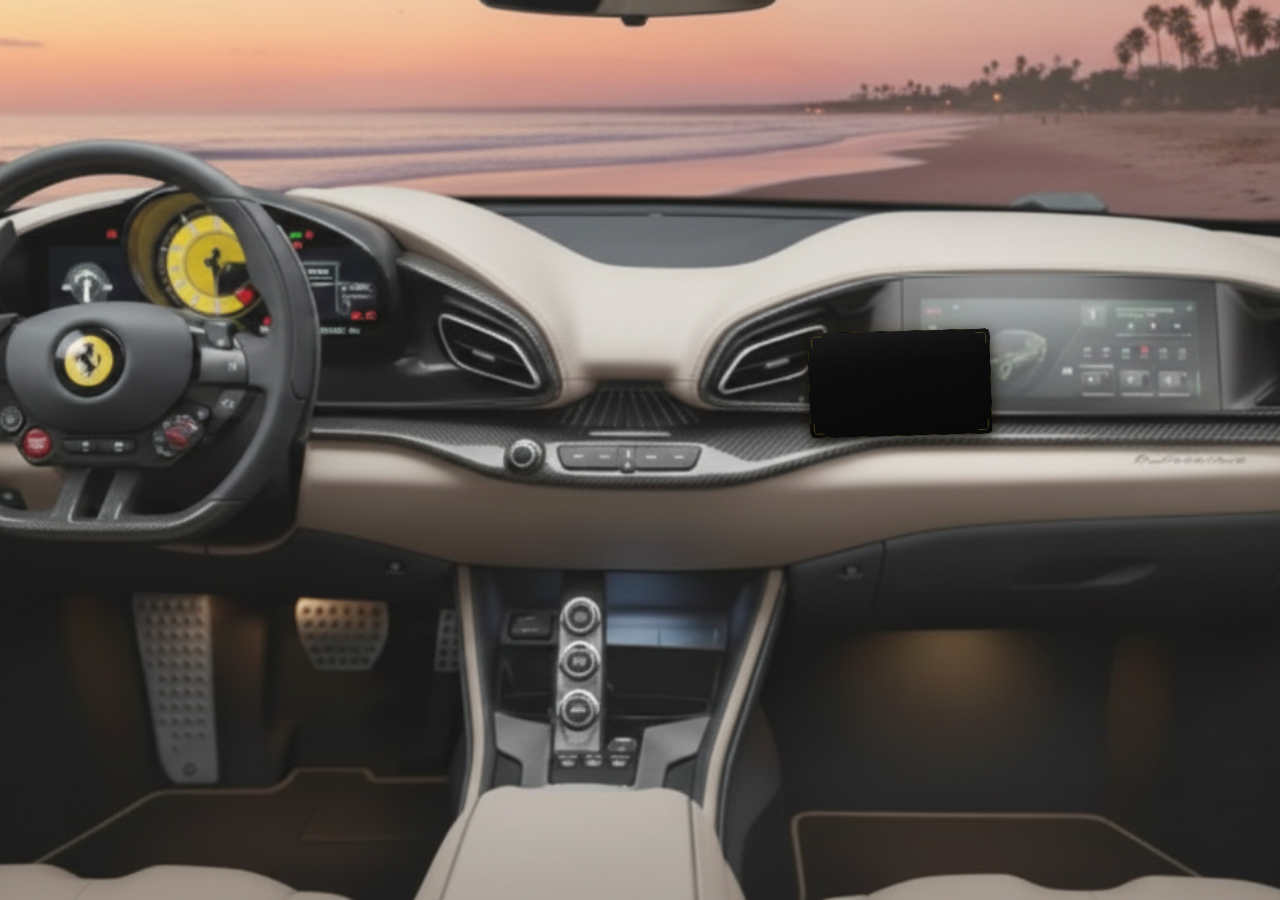
<file: radio/radio.html>
<!DOCTYPE html>
<html lang="en">
<head>
    <meta charset="UTF-8">
    <meta name="viewport" content="width=device-width, initial-scale=1.0, maximum-scale=2.0, user-scalable=yes">
    <title>Ferrari Dashboard Spotify</title>
    <style>
        @import url('https://fonts.googleapis.com/css2?family=Orbitron:wght@400;500;600;700;800;900&display=swap');

        * {
            margin: 0;
            padding: 0;
            box-sizing: border-box;
        }

        body {
            margin: 0;
            overflow: hidden;
            background-color: #000;
            font-family: 'Orbitron', sans-serif;
        }

        #car-bg {
            position: absolute;
            top: 0;
            left: 0;
            width: 100%;
            height: 100%;
            object-fit: cover;
            z-index: -2;
        }

        #spotify-container {
            position: fixed;
            width: 700px;
            height: 400px;
            top: 50%;
            left: 50%;
            /* Responsive scaling with safety limits */
            transform: translate(-50%, -50%) 
                       translateX(calc(clamp(-400px, 390 * var(--scale-factor) * 1px, 400px))) 
                       translateY(calc(clamp(-250px, -100 * var(--scale-factor) * 1px, 250px))) 
                       rotateX(-1.8deg) 
                       rotateY(-6deg) 
                       rotateZ(-1.8deg) 
                       scale(calc(clamp(0.2, 0.39 * var(--scale-factor), 1.2)));
            transform-origin: center center;
            will-change: transform;
            background: 
                linear-gradient(165deg, rgba(15,15,15,1) 0%, rgba(8,8,8,1) 100%),
                radial-gradient(ellipse at top left, rgba(212,175,55,0.05), transparent 50%),
                radial-gradient(ellipse at bottom right, rgba(25,25,25,0.8), transparent 50%);
            border-radius: 16px;
            overflow: hidden;
            box-shadow: 
                0 0 0 1px rgba(212,175,55,0.2),
                0 0 0 2px rgba(0,0,0,0.8),
                inset 0 1px 0 rgba(255,255,255,0.04),
                inset 0 -1px 0 rgba(0,0,0,0.7),
                0 20px 60px rgba(0,0,0,0.95),
                0 0 80px rgba(212,175,55,0.12);
            animation: goldPulse 4s ease-in-out infinite;
            z-index: 1000;
            pointer-events: auto;
        }

        /* Base scale factor for desktop (1920px reference width) */
        :root {
            --scale-factor: 1;
        }

        @keyframes goldPulse {
            0%, 100% {
                box-shadow: 
                    0 0 0 1px rgba(212,175,55,0.2),
                    0 0 0 2px rgba(0,0,0,0.8),
                    inset 0 1px 0 rgba(255,255,255,0.04),
                    inset 0 -1px 0 rgba(0,0,0,0.7),
                    0 20px 60px rgba(0,0,0,0.95),
                    0 0 80px rgba(212,175,55,0.12);
            }
            50% {
                box-shadow: 
                    0 0 0 1px rgba(212,175,55,0.35),
                    0 0 0 2px rgba(0,0,0,0.8),
                    inset 0 1px 0 rgba(255,255,255,0.06),
                    inset 0 -1px 0 rgba(0,0,0,0.7),
                    0 20px 60px rgba(0,0,0,0.95),
                    0 0 100px rgba(212,175,55,0.18);
            }
        }

        /* Premium glass reflection */
        #spotify-container::before {
            content: '';
            position: absolute;
            top: 0;
            left: 0;
            right: 0;
            height: 55%;
            background: linear-gradient(
                175deg,
                rgba(255,255,255,0.06) 0%,
                rgba(255,255,255,0.02) 35%,
                rgba(255,255,255,0.005) 60%,
                transparent 100%
            );
            pointer-events: none;
            z-index: 10;
            border-radius: 16px;
        }

        /* Subtle screen grain */
        #spotify-container::after {
            content: '';
            position: absolute;
            top: 0;
            left: 0;
            right: 0;
            bottom: 0;
            background-image: 
                repeating-linear-gradient(0deg, transparent, transparent 2px, rgba(0,0,0,0.03) 2px, rgba(0,0,0,0.03) 4px),
                repeating-linear-gradient(90deg, transparent, transparent 2px, rgba(0,0,0,0.03) 2px, rgba(0,0,0,0.03) 4px);
            pointer-events: none;
            z-index: 11;
            opacity: 0.3;
            border-radius: 16px;
        }

        #player-wrapper {
            width: 100%;
            height: 100%;
            padding: 24px;
            position: relative;
            z-index: 1;
        }

        #spotify-frame {
            width: 100%;
            height: 100%;
            border: none;
            display: block;
            border-radius: 12px;
            background: transparent;
        }

        /* Corner accents */
        .corner-accent {
            position: absolute;
            width: 40px;
            height: 40px;
            border: 2px solid rgba(212,175,55,0.3);
            z-index: 12;
            pointer-events: none;
        }

        .corner-accent.top-left {
            top: 12px;
            left: 12px;
            border-right: none;
            border-bottom: none;
            border-radius: 16px 0 0 0;
        }

        .corner-accent.top-right {
            top: 12px;
            right: 12px;
            border-left: none;
            border-bottom: none;
            border-radius: 0 16px 0 0;
        }

        .corner-accent.bottom-left {
            bottom: 12px;
            left: 12px;
            border-right: none;
            border-top: none;
            border-radius: 0 0 0 16px;
        }

        .corner-accent.bottom-right {
            bottom: 12px;
            right: 12px;
            border-left: none;
            border-top: none;
            border-radius: 0 0 16px 0;
        }

        /* Mobile portrait mode message */
        #rotate-message {
            display: none;
            position: fixed;
            top: 0;
            left: 0;
            width: 100%;
            height: 100%;
            background: #000;
            z-index: 9999;
            justify-content: center;
            align-items: center;
            flex-direction: column;
            gap: 24px;
        }

        /* Show rotate message on portrait mobile using pure CSS */
        @media (max-width: 767px) and (orientation: portrait) {
            #rotate-message {
                display: flex;
            }
            #spotify-container {
                display: none;
            }
        }

        .rotate-icon {
            width: 80px;
            height: 80px;
            animation: rotatePhone 2s ease-in-out infinite;
        }

        @keyframes rotatePhone {
            0%, 100% { transform: rotate(0deg); }
            50% { transform: rotate(90deg); }
        }

        .rotate-text {
            font-family: 'Orbitron', sans-serif;
            font-size: 20px;
            font-weight: 600;
            color: rgba(212,175,55,0.9);
            text-align: center;
            letter-spacing: 1px;
        }
    </style>
</head>
<body>

    <div id="rotate-message">
        <svg class="rotate-icon" viewBox="0 0 24 24" fill="none" stroke="rgba(212,175,55,0.9)" stroke-width="2">
            <rect x="3" y="5" width="14" height="18" rx="2" ry="2"/>
            <path d="M20 14l-3-3 3-3"/>
            <path d="M17 11h4"/>
        </svg>
        <div class="rotate-text">Please rotate your phone</div>
    </div>

    <img id="car-bg" src="../car.png" alt="Ferrari Interior">

    <div id="spotify-container">
        <div class="corner-accent top-left"></div>
        <div class="corner-accent top-right"></div>
        <div class="corner-accent bottom-left"></div>
        <div class="corner-accent bottom-right"></div>
        
        <div id="player-wrapper">
            <iframe id="spotify-frame"
                src="https://open.spotify.com/embed/playlist/6qqM8Mjf5CvLCLyVR0ZvIB?utm_source=generator&theme=0"
                width="100%"
                height="100%"
                frameBorder="0"
                allowfullscreen
                allow="autoplay; clipboard-write; encrypted-media; fullscreen; picture-in-picture"
                loading="lazy">
            </iframe>
        </div>
    </div>

    <script>
        // Dynamic scaling with safety limits - NO orientation checking
        function updateScale() {
            const baseWidth = 1920;
            const currentWidth = window.innerWidth;
            
            // Clamp scale factor to safe range
            let scaleFactor = currentWidth / baseWidth;
            scaleFactor = Math.max(0.35, Math.min(scaleFactor, 1.8));
            
            document.documentElement.style.setProperty('--scale-factor', scaleFactor);
        }

        // Debounce to reduce event spam
        function debounce(func, wait) {
            let timeout;
            return function executedFunction(...args) {
                const later = () => {
                    clearTimeout(timeout);
                    func(...args);
                };
                clearTimeout(timeout);
                timeout = setTimeout(later, wait);
            };
        }

        // Initial scale
        updateScale();
        
        // Only listen to resize with debouncing - NO orientation checking!
        window.addEventListener('resize', debounce(updateScale, 200));
    </script>
</body>
</html>
</file>
